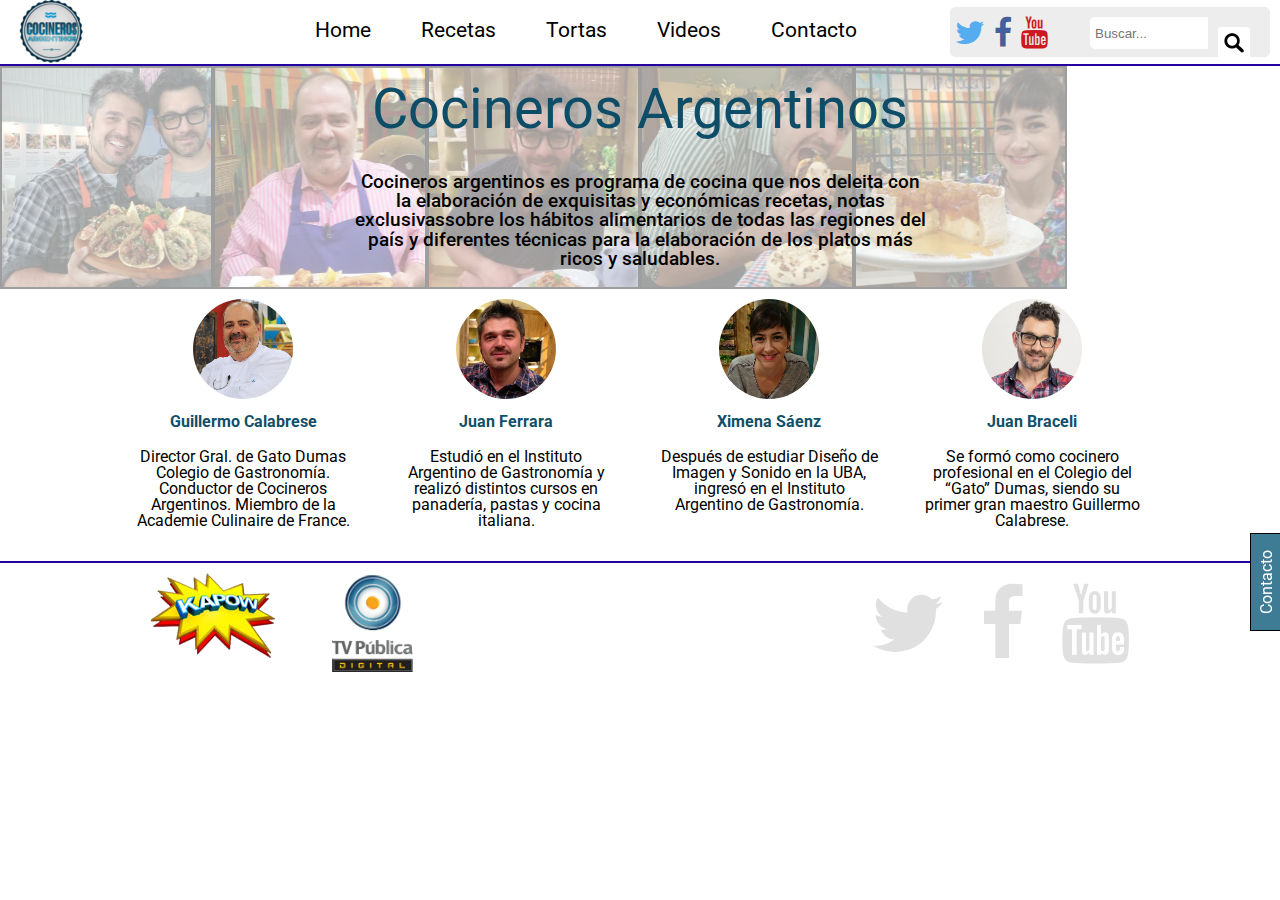
<file: index.html>
<!DOCTYPE html>
<html lang="en">

<head>

  <meta charset="UTF-8">
  <title>Recetas | Cocineros Argentinos</title>
  <link rel="stylesheet" href="css/style.css">
  <link rel="shortcut icon" type="image/png" href="img/icono.png"/>
  <link rel="stylesheet" href="https://maxcdn.bootstrapcdn.com/font-awesome/4.4.0/css/font-awesome.min.css">

</head>

<body>
  <div id="header">

    <div id="logo">
      <a href="index.html"><img src="img/logo.png" alt="Logo" title="Cocineros Argentinos" /></a>
    </div>

    <div id="navbar">

      <ul id="menu">
        <li><a href="index.html">Home</a></li>
        <li><a href="recetas.html">Recetas</a></li>
        <li><a href="tortas.html">Tortas</a></li>
        <li><a href="videos.html">Videos</a></li>
        <li><a href="contacto.html">Contacto</a></li>
      </ul>

    </div>

    <div id="top-right">

      <div class="redes" id="tw">
        <a href="https://www.twitter.com/cocinerosarg" target="_blank"><i class="fa fa-twitter fa-2x"></i></a>
      </div>

      <div class="redes" id="fb">
        <a href="https://www.facebook.com/cocinerosargentinos" target="_blank"><i class="fa fa-facebook fa-2x"></i></a>
      </div>

      <div class="redes" id="yt">
        <a href="https://www.youtube.com/user/cocinerosarg" target="_blank"><i class="fa fa-youtube fa-2x"></i></a>
      </div>

      <div id="searchbox">
        <form action="#" method="POST">
          <input type="text" id="buscador" placeholder="Buscar..."/>
          <input type="submit" id="search" value=""/>

        </form>
      </div>

    </div>

  </div>

  <div id="container">
    <div id="contenedor_formulario">
      <div id="header_formulario">
        <span id="cierre_formulario" style="color:white;">x</span>
        <p>Contacto</p>
      </div>

      <div id="formulario_contacto">

        <form action="#" method="post">

          <input type="text" name="n_nombre" id="id_nombre" placeholder="Nombre"/>
          <input type="text" name="n_apellido" id="id_apellido" placeholder="Apellido"/>
          <input type="text" name="n_email" id="id_email" placeholder="Correo electrónico"/>

          <select id="provincia" name="provincia" />
              <option value="">Seleccione su provincia</option>
              <option value="Capital Federal">Capital Federal</option>
              <option value="Buenos Aires">Buenos Aires</option>
              <option value="Catamarca">Catamarca</option>
              <option value="Chaco">Chaco</option>
              <option value="Chubut">Chubut</option>
              <option value="Córdoba">Córdoba</option>
              <option value="Corrientes">Corrientes</option>
              <option value="Entre Ríos">Entre Ríos</option>
              <option value="Formosa">Formosa</option>
              <option value="Jujuy">Jujuy</option>
              <option value="La Pampa">La Pampa</option>
              <option value="La Rioja">La Rioja</option>
              <option value="Mendoza">Mendoza</option>
              <option value="Misiones">Misiones</option>
              <option value="Neuquén">Neuquén</option>
              <option value="Río Negro">Río Negro</option>
              <option value="Salta">Salta</option>
              <option value="San Juan">San Juan</option>
              <option value="San Luis">San Luis</option>
              <option value="Santa Cruz">Santa Cruz</option>
              <option value="Santa Fe">Santa Fe</option>
              <option value="Santiago del Estero">Santiago del Estero</option>
              <option value="Tierra del Fuego">Tierra del Fuego</option>
              <option value="Tucumán">Tucumán</option>
          </select>

          <textarea name="consulta" placeholder="Escriba su consulta"></textarea>
          <input type="submit" value="Enviar"/>
        </form>

    </div>

    </div>
    <div id="contenedor_fotos">
      <div class="fotos" id="uno"></div>
      <div class="fotos" id="dos"></div>
      <div class="fotos" id="tres"></div>
      <div class="fotos" id="cuatro"></div>
      <div class="fotos" id="cinco"></div>
      <div class="fotos" id="seis"></div>

      <div id="overlay">
        <div id="presentacion">
          <div id="titulo">Cocineros Argentinos</div>
          <div id="intro">
            <p>
              Cocineros argentinos es programa de cocina que nos deleita con la elaboración de exquisitas y económicas recetas,
               notas exclusivassobre los hábitos alimentarios de todas las regiones del país y diferentes técnicas para la elaboración
                de los platos más ricos y saludables.
              </p>
          </div>
        </div>
      </div>
    </div>

    <div id="contenedor_conductores">

      <div class="conductores">
        <div class="foto_conductor">
          <img src="img/conductores/cala.png" alt="Cala" title="Guillermo Calabrese"/>
        </div>

        <div class="nombre_conductor">
          <p>Guillermo Calabrese</p>
        </div>

        <div class="descripcion_conductor">
          <p>Director Gral. de Gato Dumas Colegio de Gastronomía. Conductor de Cocineros Argentinos. Miembro de la Academie Culinaire de France.</p>
        </div>
      </div>

      <div class="conductores">
        <div class="foto_conductor">
          <img src="img/conductores/juan_ferrara.png" alt="Juanito" title="Juan Ferrara"/>
        </div>

        <div class="nombre_conductor">
          <p>Juan Ferrara</p>
        </div>

        <div class="descripcion_conductor">
          <p>Estudió en el Instituto Argentino de Gastronomía y realizó distintos cursos en panadería,
             pastas y cocina italiana.
          </p>
        </div>

      </div>

      <div class="conductores">
        <div class="foto_conductor">
          <img src="img/conductores/xime.png" alt="Xime" title="Ximena Sáenz"/>
        </div>

        <div class="nombre_conductor">
          <p>Ximena Sáenz</p>
        </div>

        <div class="descripcion_conductor">
          <p>Después de estudiar Diseño de Imagen y Sonido en la UBA, ingresó en el Instituto Argentino de Gastronomía. </p>
        </div>

      </div>

      <div class="conductores">
        <div class="foto_conductor">
          <img src="img/conductores/juan_braceli.png" alt="Juan Braceli" title="Juan Braceli"/>
        </div>

        <div class="nombre_conductor">
          <p>Juan Braceli</p>
        </div>

        <div class="descripcion_conductor">
          <p>Se formó como cocinero profesional en el Colegio del “Gato” Dumas, siendo su primer gran maestro Guillermo Calabrese.
          </p>
        </div>

      </div>

    </div>

    <div id="contacto">
      <p>Contacto</p>
    </div>


    <div id="footer">

      <div class="patrocinador" id="kapow">
        <a href="http://www.kapow.com.ar/" target="_blank"><img src="img/footer/kapow.png" alt="Kapow"/></a>
      </div>

      <div class="patrocinador">
        <a href="http://www.tvpublica.com.ar/" target="_blank"><img src="img/footer/tv_pub.png" alt="TV Publica"/></a>
      </div>

      <div class="redes" id="youtube">
        <a href="https://www.youtube.com/user/cocinerosarg" target="_blank"><i class="fa fa-youtube fa-5x"></i></a>
      </div>

      <div class="redes">
        <a href="https://www.facebook.com/cocinerosargentinos" target="_blank"><i class="fa fa-facebook fa-5x"></i></a>
      </div>

      <div class="redes">
        <a href="https://www.twitter.com/cocinerosarg" target="_blank"><i class="fa fa-twitter fa-5x"></i></a>
      </div>
    </div>

  </div>



</body>
</html>
</file>
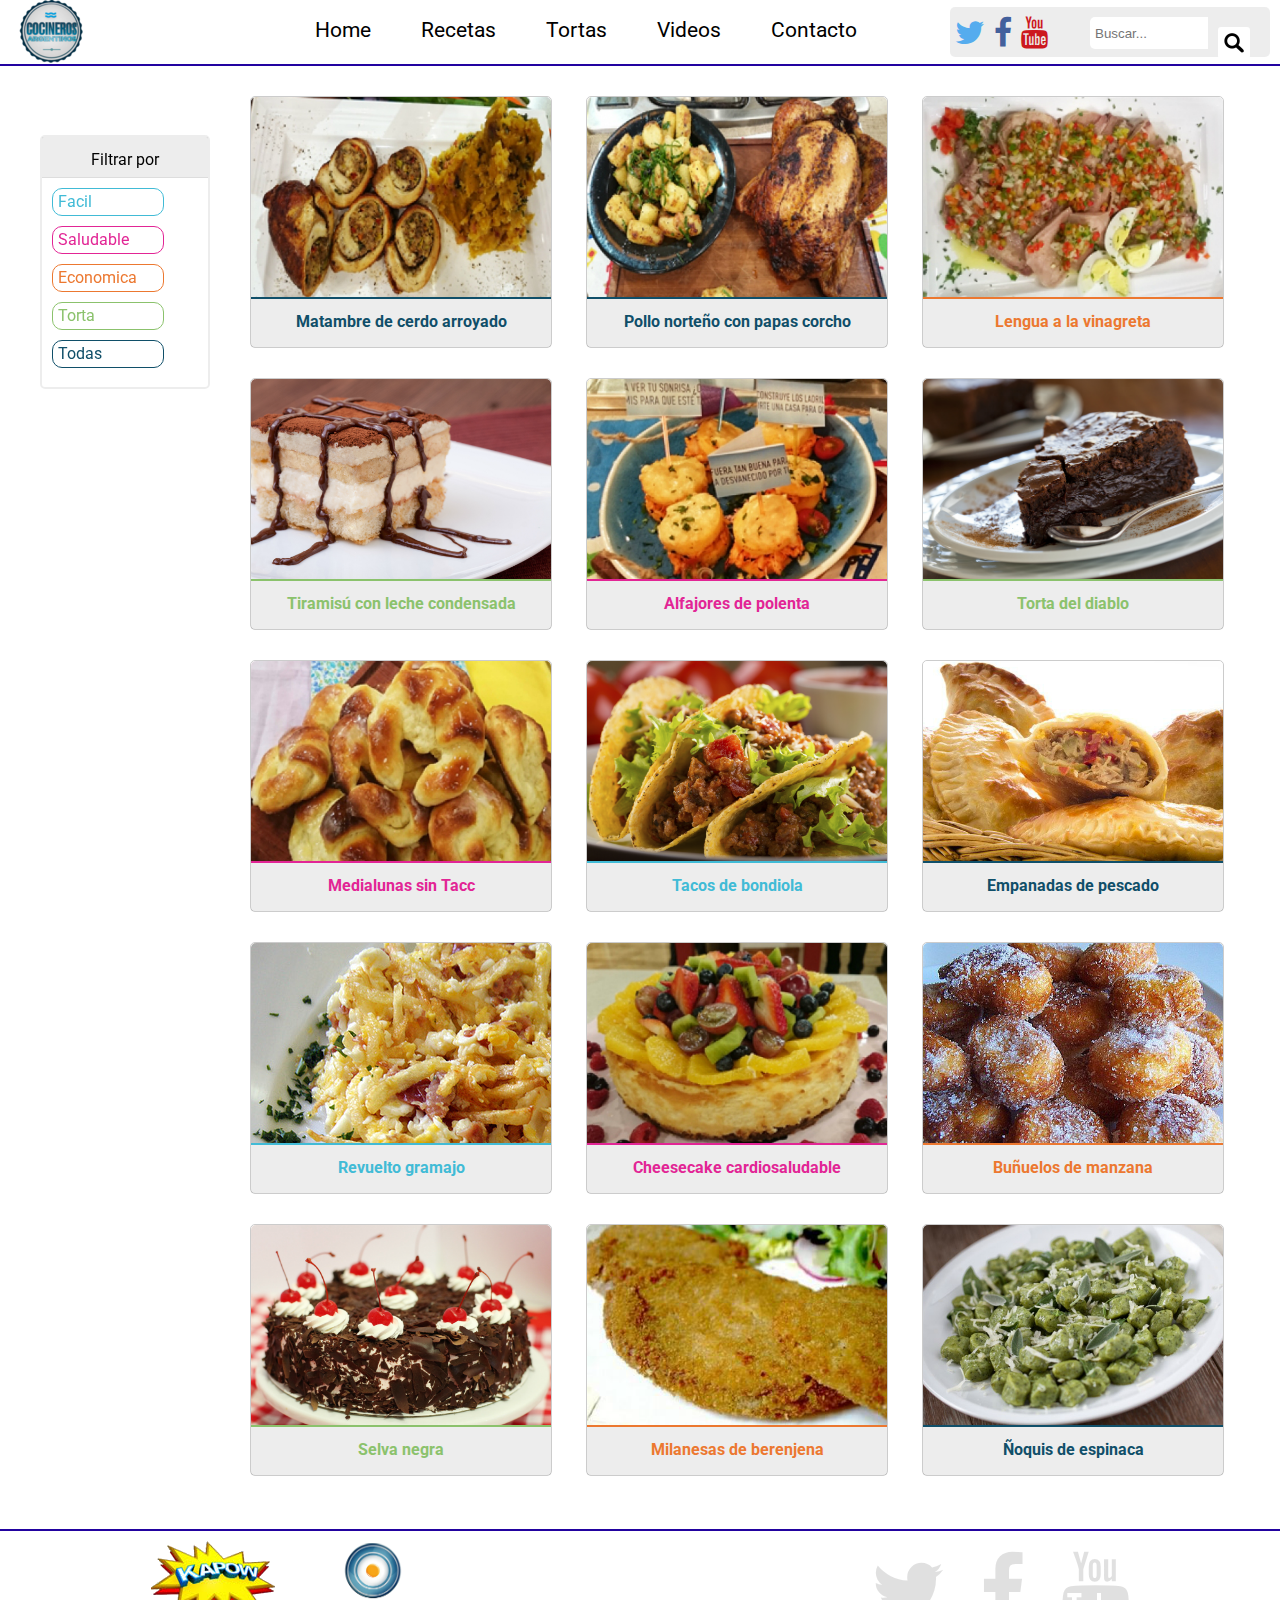
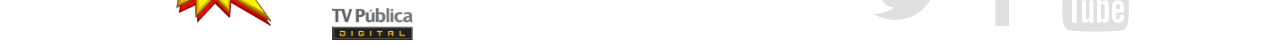
<file: recetas.html>
<!DOCTYPE html>
<html lang="en">

<head>

  <meta charset="UTF-8">
  <title>Recetas | Cocineros Argentinos</title>
  <link rel="stylesheet" href="css/style.css">
  <link rel="shortcut icon" type="image/png" href="img/icono.png"/>
  <link rel="stylesheet" href="https://maxcdn.bootstrapcdn.com/font-awesome/4.4.0/css/font-awesome.min.css">

</head>

<body>
  <div id="header">

    <div id="logo">
      <a href="index.html"><img src="img/logo.png" alt="Logo" title="Cocineros Argentinos" /></a>
    </div>

    <div id="navbar">

      <ul id="menu">
        <li><a href="index.html">Home</a></li>
        <li><a href="recetas.html">Recetas</a></li>
        <li><a href="tortas.html">Tortas</a></li>
        <li><a href="videos.html">Videos</a></li>
        <li><a href="contacto.html">Contacto</a></li>
      </ul>

    </div>

    <div id="top-right">

      <div class="redes" id="tw">
        <a href="https://www.twitter.com/cocinerosarg" target="_blank"><i class="fa fa-twitter fa-2x"></i></a>
      </div>

      <div class="redes" id="fb">
        <a href="https://www.facebook.com/cocinerosargentinos" target="_blank"><i class="fa fa-facebook fa-2x"></i></a>
      </div>

      <div class="redes" id="yt">
        <a href="https://www.youtube.com/user/cocinerosarg" target="_blank"><i class="fa fa-youtube fa-2x"></i></a>
      </div>

      <div id="searchbox">
        <form action="#" method="POST">
          <input type="text" id="buscador" placeholder="Buscar..."/>
          <input type="submit" id="search" value=""/>

        </form>
      </div>

    </div>

  </div>

  <div id="container">
    <div id="formulario_contacto">

    </div>

    <div id="sub_container">
        <div id="contenido_container">
          <div id="caracteristicas">
            <div id="filtro">
              <p>Filtrar por </p>
            </div>
            <div class="tipo_receta receta_facil">
              <p>Facil</p>
            </div>

            <div class="tipo_receta receta_saludable">
              <p>Saludable</p>
            </div>

            <div class="tipo_receta receta_economica">
              <p>Economica</p>
            </div>

            <div class="tipo_receta receta_torta">
              <p>Torta</p>
            </div>

            <div class="tipo_receta receta_todas">
              <p>Todas</p>
            </div>

          </div>

          <div id="recetas_container">
            <div class="receta">
              <div class="foto_receta">
                <img src="img/recetas/1.png" alt="Matambre de cerdo" />
              </div>

              <div class="nombre_receta">
                <a href="recetas/1.html"><p>Matambre de cerdo arroyado</p></a>
              </div>

            </div>


            <div class="receta receta_facil">
              <div class="foto_receta">
                <img src="img/recetas/2.png" alt="Pollo norteño con papas corcho" />
              </div>

              <div class="nombre_receta">
                <a href="recetas/2.html"><p>Pollo norteño con papas corcho</p></a>
              </div>
            </div>

            <div class="receta">
              <div class="foto_receta">
                <img src="img/recetas/3.png" alt="Lengua a la vinagreta" />
              </div>

              <div class="nombre_receta   receta_economica">
                <a href="recetas/3.html"><p>Lengua a la vinagreta</p></a>
              </div>
            </div>

            <div class="receta">
              <div class="foto_receta">
                <img src="img/recetas/4.png" alt="Tiramisú con leche condensada" />
              </div>

              <div class="nombre_receta   receta_torta">
                <a href="recetas/4.html"><p>Tiramisú con leche condensada</p></a>
              </div>
            </div>


            <div class="receta">
              <div class="foto_receta">
                <img src="img/recetas/5.png" alt="Alfajores de polenta" />
              </div>

              <div class="nombre_receta   receta_saludable">
                <a href="recetas/5.html"><p>Alfajores de polenta</p></a>
              </div>
            </div>


            <div class="receta">
              <div class="foto_receta">
                <img src="img/recetas/6.png" alt="Torta del diablo" />
              </div>

              <div class="nombre_receta   receta_torta">
                <a href="recetas/6.html"><p>Torta del diablo</p></a>
              </div>
            </div>

            <div class="receta">
              <div class="foto_receta">
                <img src="img/recetas/7.png" alt="Medialunas sin Tacc" />
              </div>

              <div class="nombre_receta   receta_saludable">
                <a href="recetas/7.html"><p>Medialunas sin Tacc</p></a>
              </div>
            </div>


            <div class="receta">
              <div class="foto_receta">
                <img src="img/recetas/8.png" alt="Tacos de bondiola" />
              </div>

              <div class="nombre_receta   receta_facil">
                <a href="recetas/8.html"><p>Tacos de bondiola</p></a>
              </div>
            </div>


            <div class="receta">
              <div class="foto_receta">
                <img src="img/recetas/9.png" alt="Empanadas de pescado" />
              </div>

              <div class="nombre_receta   receta_todas">
                <a href="recetas/9.html"><p>Empanadas de pescado</p></a>
              </div>
            </div>


            <div class="receta">
              <div class="foto_receta">
                <img src="img/recetas/10.png" alt="Revuelto gramajo" />
              </div>

              <div class="nombre_receta   receta_facil">
                <a href="recetas/10.html"><p>Revuelto gramajo</p></a>
              </div>
            </div>


            <div class="receta">
              <div class="foto_receta">
                <img src="img/recetas/11.png" alt="Cheesecake cardiosaludable" />
              </div>

              <div class="nombre_receta   receta_saludable">
                <a href="recetas/11.html"><p>Cheesecake cardiosaludable</p></a>
              </div>
            </div>


            <div class="receta">
              <div class="foto_receta">
                <img src="img/recetas/12.png" alt="Buñuelos de manzana" />
              </div>

              <div class="nombre_receta   receta_economica">
                <a href="recetas/12.html"><p>Buñuelos de manzana</p></a>
              </div>
            </div>


            <div class="receta">
              <div class="foto_receta">
                <img src="img/recetas/13.png" alt="Selva negra" />
              </div>

              <div class="nombre_receta   receta_torta">
                <a href="recetas/13.html"><p>Selva negra</p></a>
              </div>
            </div>


            <div class="receta">
              <div class="foto_receta">
                <img src="img/recetas/14.png" alt="Milanesas de berenjena" />
              </div>

              <div class="nombre_receta   receta_economica">
                <a href="recetas/14.html"><p>Milanesas de berenjena</p></a>
              </div>
            </div>


            <div class="receta">
              <div class="foto_receta">
                <img src="img/recetas/15.png" alt="Ñoquis de espinaca" />
              </div>

              <div class="nombre_receta   receta_todas">
                <a href="recetas/15.html"><p>Ñoquis de espinaca</p></a>
              </div>
            </div>

          </div>

      </div>
    </div>

    <div id="footer">

      <div class="patrocinador" id="kapow">
        <a href="http://www.kapow.com.ar/" target="_blank"><img src="img/footer/kapow.png" alt="Kapow"/></a>
      </div>

      <div class="patrocinador">
        <a href="http://www.tvpublica.com.ar/" target="_blank"><img src="img/footer/tv_pub.png" alt="TV Publica"/></a>
      </div>

      <div class="redes" id="youtube">
        <a href="https://www.youtube.com/user/cocinerosarg" target="_blank"><i class="fa fa-youtube fa-5x"></i></a>
      </div>

      <div class="redes">
        <a href="https://www.facebook.com/cocinerosargentinos" target="_blank"><i class="fa fa-facebook fa-5x"></i></a>
      </div>

      <div class="redes">
        <a href="https://www.twitter.com/cocinerosarg" target="_blank"><i class="fa fa-twitter fa-5x"></i></a>
      </div>
    </div>

  </div>



</body>
</html>
</file>
<file: css/style.css>
@import url(http://fonts.googleapis.com/css?family=Roboto:400,100,300,500,700);

/* CSS RESET*/

html, body, div, span, applet, object, iframe,
h1, h2, h3, h4, h5, h6, p, blockquote, pre,
a, abbr, acronym, address, big, cite, code,
del, dfn, em, img, ins, kbd, q, s, samp,
small, strike, strong, sub, sup, tt, var,
b, u, i, center,
dl, dt, dd, ol, ul, li,
fieldset, form, label, legend,
table, caption, tbody, tfoot, thead, tr, th, td,
article, aside, canvas, details, embed,
figure, figcaption, footer, header, hgroup,
menu, nav, output, ruby, section, summary,
time, mark, audio, video {
	margin: 0;
	padding: 0;
	border: 0;
	font-size: 100%;
	font: inherit;
	vertical-align: baseline;
}
/* HTML5 display-role reset for older browsers */
article, aside, details, figcaption, figure,
footer, header, hgroup, menu, nav, section {
	display: block;
}
body {
	line-height: 1;
}
ol, ul {
	list-style: none;
}
blockquote, q {
	quotes: none;
}
blockquote:before, blockquote:after,
q:before, q:after {
	content: '';
	content: none;
}
table {
	border-collapse: collapse;
	border-spacing: 0;
}

/* CSS RESET */

html{
  font-family: Roboto;
}

a, a:hover, a:visited{
  color: inherit;
  text-decoration: none;
}

div{
	display: block;
}

#header{
  position: fixed;
  width: 100%;
  height: 64px;
  background-color: white;
  border-bottom: 2px solid #2203A0;
  z-index: 1000;
}

#header #logo{
  position: absolute;
  margin-left: 1.5%;
  float: left;
}

#navbar{
  position:absolute;
  top: 20px;
  left: 270px;
  width: 650px;
  height: 35px;
  border-radius: 2px;
  font-weight: 400;
  font-size: 1.3em;
  border-bottom: 1px;
}

#navbar ul li{
  display: block;
  float: left;
  padding-left :40px;
  text-align: center;
}

#navbar a{
  padding: 5px 5px 5px 5px;
}

#navbar a:hover{
  border-radius: 10px;
  color: rgba(0, 0, 0, 0.5);
}



#top-right{
  position: relative;
  display: block;
  float: right;
  top: 7px;
  right: 10px;
  width: 320px;
  height: 50px;
  border-radius: 5px;
  background-color: rgba(0, 0, 0, 0.07);
}

.redes{
  display: inline-block;
  padding-top: 10px;
  padding-left: 5px;
}

.fa-twitter{
  color: #55ACEE;
}

.fa-facebook{
  color: #43609C;
}

.fa-youtube{
  color: #CC181E;
}

#searchbox{
  position: absolute;
  float: right;
  right: 10px;
  top: 10px;

}

#searchbox input{
  float: left;
}

#buscador{
  width: 108px;
  height: 22px;
  padding:5px;
  border: none;
  border-top-left-radius: 5px;
  border-bottom-left-radius: 5px;
  outline: none;
}

#search{
  width: 32px;
  height: 32px;
  right:-32px;
  border:none;
  background-color: #FFF;
  background-image: url(../img/search_btn.png);
}

/************************** PAGINA DE INICIO ************************/

.fotos{
  float: left;
  width: 16.36%;
  height: 219px;
  border: 2px solid black;
  overflow: hidden;
}

#container{
  position: relative;
  top: 66px;
}

#contenedor_fotos{
  width: 100%;
  height: 223px;
  overflow: hidden;
}

#uno{
  background-image: url(../img/foto_fondo/uno.png);
}

#dos{
  background-image: url(../img/foto_fondo/dos.png);
}

#tres{
  background-image: url(../img/foto_fondo/tres.png);
}

#cuatro{
  background-image: url(../img/foto_fondo/cuatro.png);
}

#cinco{
  background-image: url(../img/foto_fondo/cinco.png);
}

#seis{
  background-image: url(../img/foto_fondo/seis.png);
}

#overlay{
  position: absolute;
  width: 100%;
  height: 223px;
  background-color: rgba(255, 255, 255, 0.62);
}

#presentacion{
    text-align: center;
    font-weight: 400;
}

#titulo{
  margin-top: 15px;
  font-size: 3.5em;
  color: #0E4D68;
}

#intro{
  position: relative;
  width: 45%;
  margin: 0 auto;
  top: 35px;
  font-size: 1.2em;
  font-weight: 500;
}

#contenedor_conductores{
  width: 1100px;
  height: 272px;
  margin: 0 auto;
}

.conductores{
  float: left;
  width: 220px;
  height: 250px;
  margin-top: 10px;
  margin-left: 43px;
  border-radius: 5px;
  text-align: center;
}

.foto_conductor{
  height: 100px;
}

.foto_conductor img{
  border-radius: 50%;
}

.nombre_conductor{
  height: 20px;
  padding: 15px;
  color: #104F69;
  font-weight: bold;
}

.descripcion_conductor{
  height: 100px;
}

#contacto{
	position: fixed;
	right: -2.5em;
	background-color: rgb(62, 124, 150);
	border: 1px solid black;
	color: white;
	padding:.5em 1em 1em 1em;
	transform: rotate(-90deg);
	cursor: pointer;
	display: block;
}

#contenedor_formulario{
	position: fixed;
	right: 0;
	top: 66px;
	background-color: #1A265F;
	width: 300px;
	height: 100%;
	z-index: 999;
	display: none;
}

#contenedor_formulario #header_formulario p{
	padding: 20px;
	text-align: center;
	color: rgba(255, 255, 255, 0.74);
	font-size: 2em;
}

span#cierre_formulario{
	float: right;
	padding-top: 10px;
	padding-right: 20px;
	color: rgba(255, 255, 255, 0.74);
	cursor: pointer;
}

#formulario_contacto input[type='text'], input[type='submit'], select, textarea{
	width: 270px;
	height: 20px;
	margin: 10px;
	padding: 5px;
	background-color: #1A265F;
	color: rgba(255, 255, 255, 0.74);
	border:1px solid rgba(255, 255, 255, 0.39);
	border-radius: 3px;
	outline: none;
	font-family: Roboto;
	font-weight: 500;
}

#formulario_contacto select, input[type='submit']{
	width: 282px;
	height: 32px;
}

#formulario_contacto textarea{
	max-width: 270px;
	max-height: 200px;
}

#formulario_contacto input[type='submit']{
	margin-top: 15px;
	cursor: pointer;
}

#formulario_contacto input[type='submit']:hover{
	background-color: rgba(255, 255, 255, 0.39);
	border-color: rgba(255, 255, 255, 0.39);
	color: #1A265F;
	transition: .4s;
}

#formulario_contacto ::-webkit-input-placeholder{
	color: rgba(255, 255, 255, 0.39);
}

#footer{
  width: 100%;
  height: 100px;
  border-top: 2px solid #2203A0;
	z-index: 1000;
}

#footer .patrocinador{
  margin-top: 10px;
  float: left;
  padding-left: 50px;
}

#footer .redes{
  margin-top: 10px;
  float: right;
  padding-right: 30px;
}

#footer #kapow{
  padding-left: 150px;
}

#footer #youtube{
  padding-right: 150px;
}

#footer div.redes i{
  color: rgba(0, 0, 0, 0.12)
}

#footer div.redes i.fa-twitter:hover{
  color: #55ACEE;
}

#footer div.redes i.fa-facebook:hover{
  color: #43609C;
}

#footer div.redes i.fa-youtube:hover{
  color: #CC181E;
}




/************************** PAGINA RECETAS ************************/

#sub_container{
	width: 1200px;
	height: 100%;
	margin: 0 auto;
	margin-bottom: 50px;
}

#contenido_container{
	width: 100%;
	display: inline-block;

}

#caracteristicas{
	position: fixed;
	width: 13%;
	height: 250px;
	top: 15%;
	float: left;
	border: 2px solid rgba(0, 0, 0, 0.07);
	border-radius: 5px;
}

#filtro{
	height: 25px;
	padding: 15px 15px 0 15px;
	text-align: center;
	background-color: rgba(0, 0, 0, 0.07);
	border-bottom: 1px solid rgba(0, 0, 0, 0.07);
}

.tipo_receta{
	width: 100px;
	padding: 5px;
	margin: 10px 0 0 10px;
	border: 1px solid;
	border-radius: 10px;
	cursor: pointer;
	background-color: white;
}

.receta_facil{
	border-color: #41BBD6;
	color: #41BBD6;
}

.receta_saludable{
	border-color: #E22595;
	color: #E22595;
}

.receta_economica{
	border-color: #EC7830;
	color: #EC7830;
}

.receta_torta{
	border-color: #8BC26C;
	color: #8BC26C;
}

.receta_todas{
	border-color: #104F69;
	color: #104F69;
}

#recetas_container{
	width: 85%;
	height: 100%;
	float: right;
}

.receta{
	width: 300px;
	height: 250px;
	margin: 30px 0 0 30px;
	display: inline-block;
	color: #104F69;
	border: 1px solid #CCC;
	border-radius: 5px;
}

.foto_receta{
	height:200px;
	border-top-left-radius: 5px;
	border-top-right-radius: 5px;
	overflow: hidden;
}


.nombre_receta{
	height: 48px;
	top: 15px;
	font-weight: bold;
	text-align: center;
	border-top: 2px solid;
	background-color: rgba(0, 0, 0, 0.07);
}
div.nombre_receta p{
	padding-top: 15px;
}
</file>
